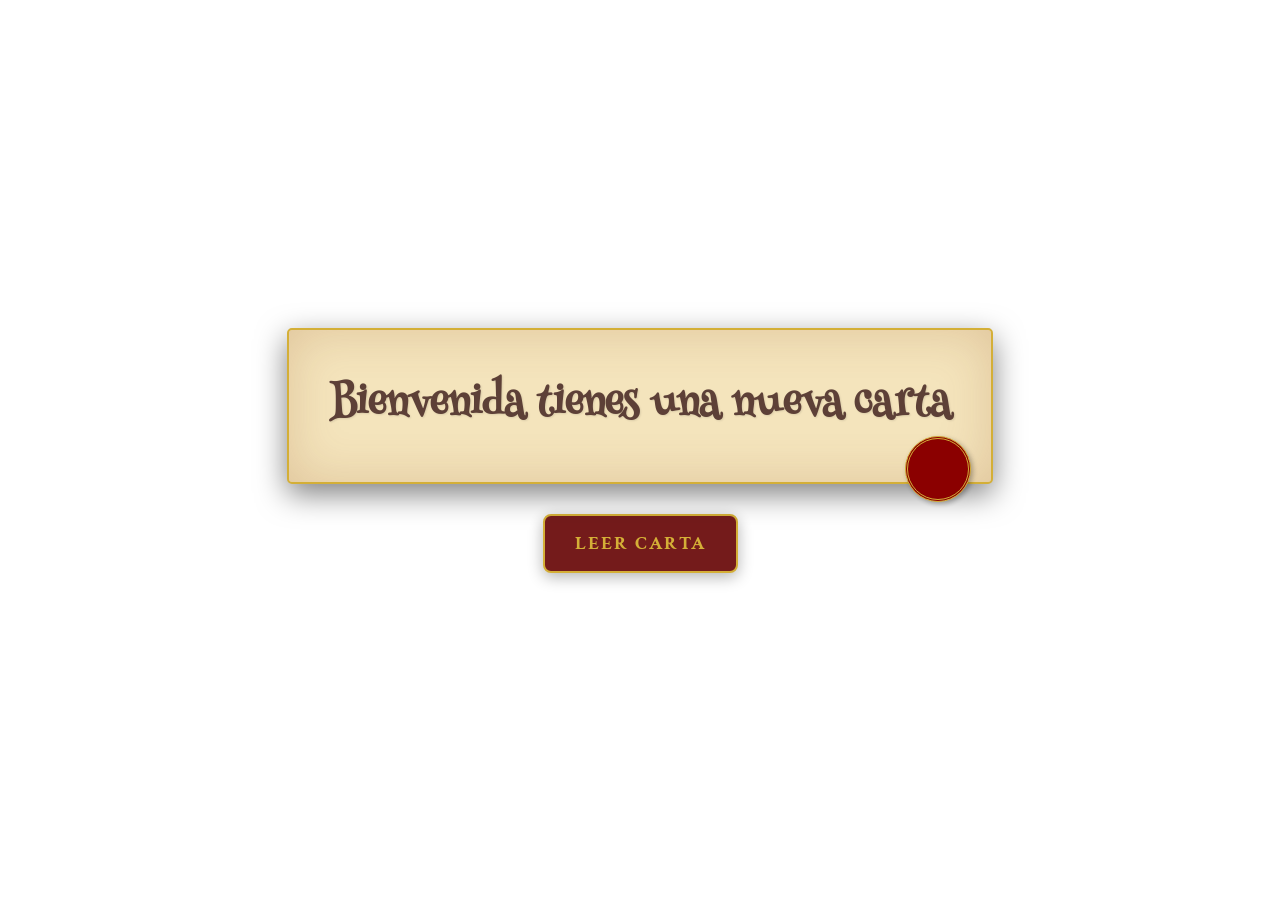
<file: index.html>
<!DOCTYPE html>
<html lang="es">
<head>
    <meta charset="UTF-8">
    <meta name="viewport" content="width=device-width, initial-scale=1.0">
    <title>Correo de la Lechuza</title>
    <link rel="stylesheet" href="css/one.css">
    <link href="https://fonts.googleapis.com/css2?family=Crimson+Text:ital,wght@0,400;0,700;1,400&family=Henny+Penny&display=swap" rel="stylesheet">
</head>
<body>
 <video autoplay muted loop id="video-fondo">
  <source src="vid/bienvenida.mp4" type="video/mp4">
  Tu navegador no soporta videos.
</video>   

<div class="inicio" id="inicio">
  <h2>Bienvenida tienes una nueva carta</h2>
</div>
<form action="carta.html" method="get">
<button type="submit">Leer carta</button>
</form>
</body>
</html>
</file>
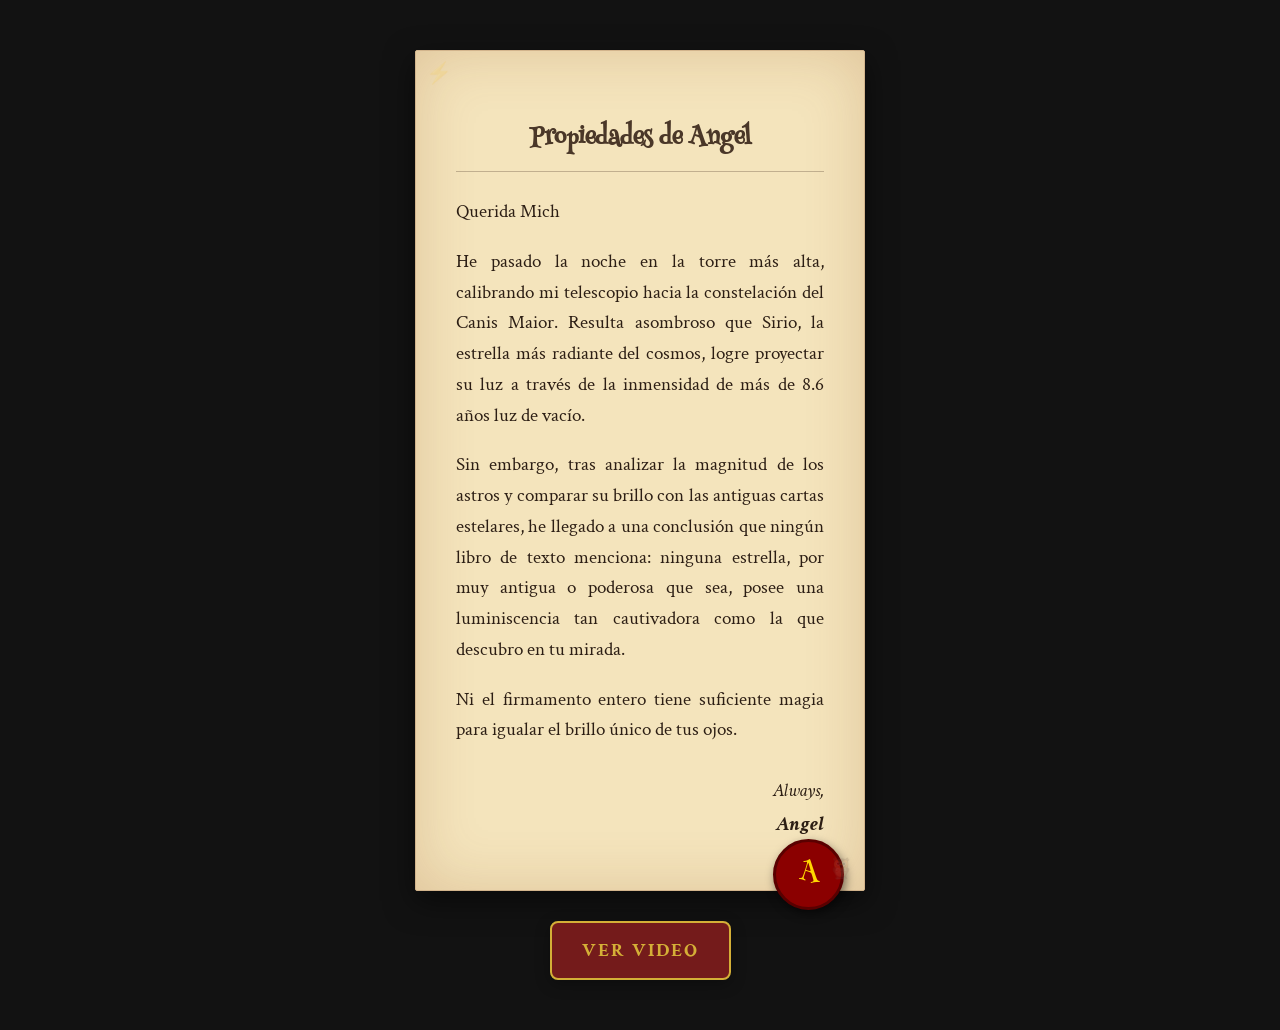
<file: carta.html>
<!DOCTYPE html>
<html lang="es">
<head>
    <meta charset="UTF-8">
    <meta name="viewport" content="width=device-width, initial-scale=1.0">
    <title>Carta</title>
    <link rel="stylesheet" href="css/deco.css">
    <link href="https://fonts.googleapis.com/css2?family=Crimson+Text:ital,wght@0,400;0,700;1,400&family=Henny+Penny&display=swap" rel="stylesheet">
</head>
<body>
    <div class="pergamino-container">
        <div class="stack-container">
          <main class="pergamino">
            <div class="decoracion top-left">⚡</div>
            
            <header>
                <h1>Propiedades de Angel</h1>
            </header>

            <article class="contenido">
                <p>Querida Mich</p>
                
                <p> He pasado la noche en la torre más alta, calibrando mi telescopio hacia la constelación del Canis Maior. Resulta asombroso que Sirio, la estrella más radiante del cosmos, logre proyectar su luz a través de la inmensidad de más de 8.6 años luz de vacío. </p>
                
                <p> Sin embargo, tras analizar la magnitud de los astros y comparar su brillo con las antiguas cartas estelares, he llegado a una conclusión que ningún libro de texto menciona: ninguna estrella, por muy antigua o poderosa que sea, posee una luminiscencia tan cautivadora como la que descubro en tu mirada. </p>
                
                <p> Ni el firmamento entero tiene suficiente magia para igualar el brillo único de tus ojos. </p>
                
                <footer class="firma">
                    Always,<br>
                    <span> Angel</span>
                </footer>
            </article>

            <div class="sello" title="Sello de Hogwarts">A</div>
            <div class="decoracion bottom-right">🦉</div>
          </main>
        <form action="video.html" method="get">
          <button type="submit">Ver video</button>
        </form>
     </div>
    </div>
</body>
</html>
</file>
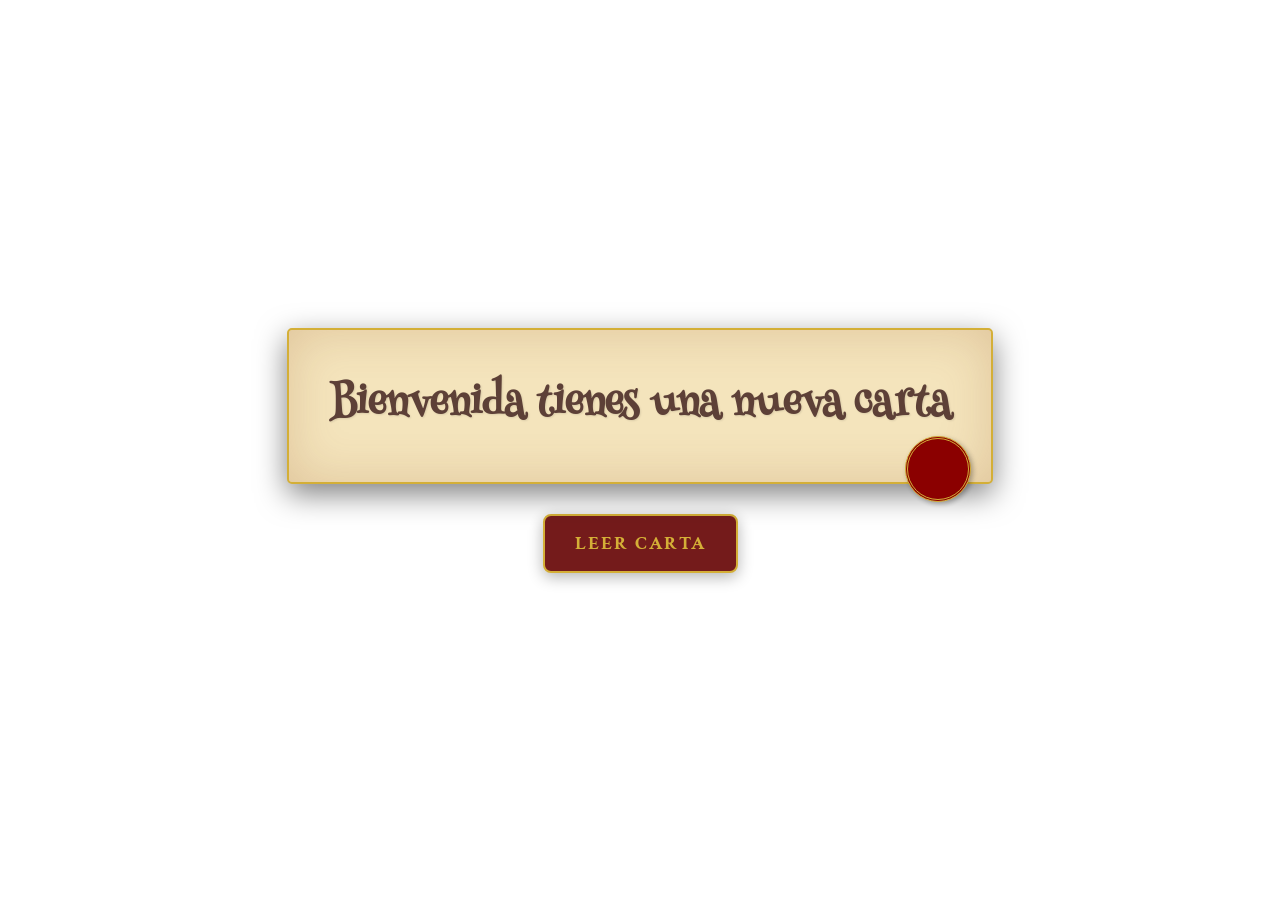
<file: main.html>
<!DOCTYPE html>
<html lang="es">
<head>
    <meta charset="UTF-8">
    <meta name="viewport" content="width=device-width, initial-scale=1.0">
    <title>Correo de la Lechuza</title>
    <link rel="stylesheet" href="one.css">
    <link href="https://fonts.googleapis.com/css2?family=Crimson+Text:ital,wght@0,400;0,700;1,400&family=Henny+Penny&display=swap" rel="stylesheet">
</head>
<body>
 <video autoplay muted loop id="video-fondo">
  <source src="/vid/bienvenida.mp4" type="video/mp4">
  Tu navegador no soporta videos.
</video>   

<div class="inicio" id="inicio">
  <h2>Bienvenida tienes una nueva carta</h2>
</div>
<form action="carta.html" method="get">
<button type="submit">Leer carta</button>
</form>
</body>
</html>
</file>
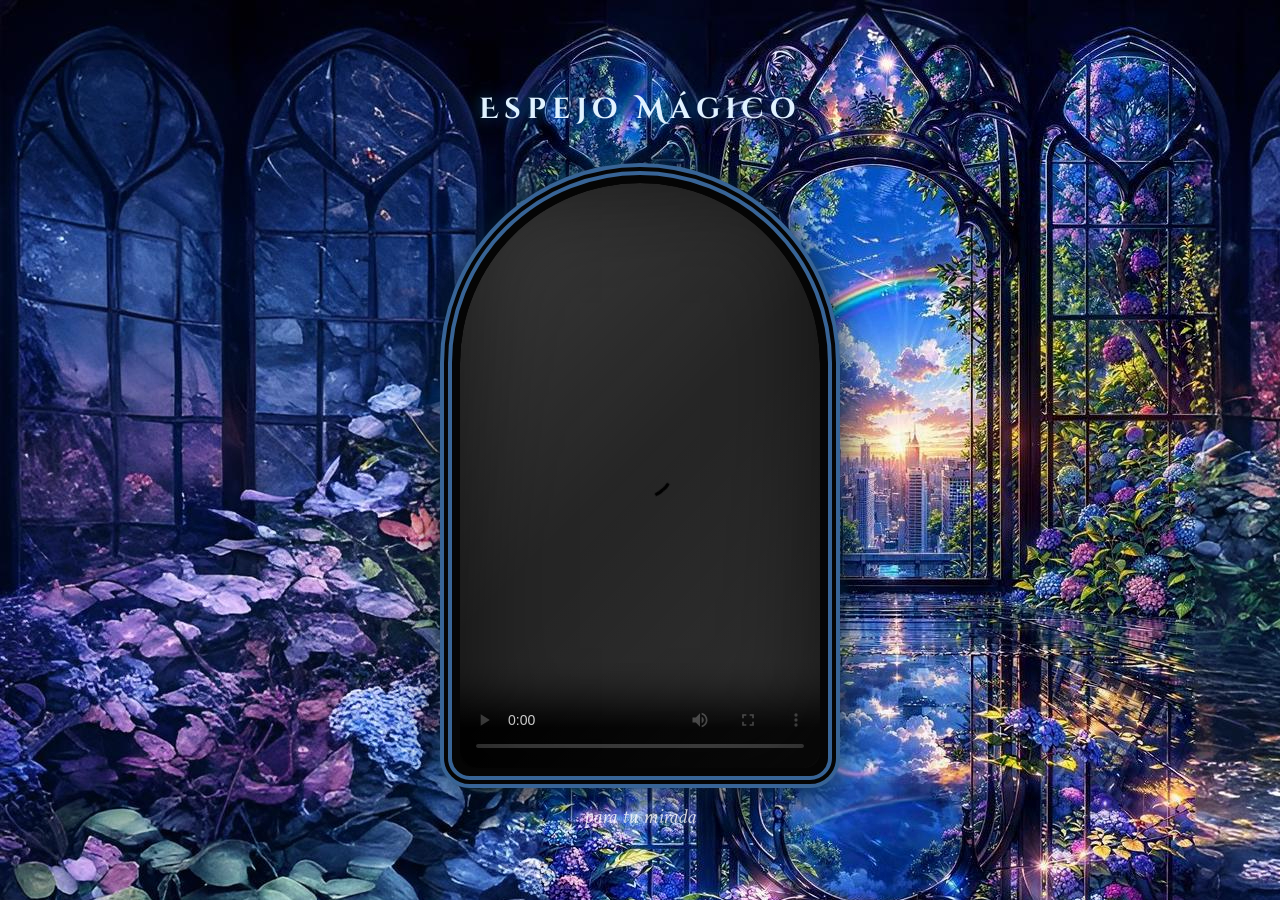
<file: video.html>
<!DOCTYPE html>
<html lang="es">
<head>
    <meta charset="UTF-8">
    <meta name="viewport" content="width=device-width, initial-scale=1.0">
    <title>Espejo Mágico</title>
    <link rel="stylesheet" href="css/vid.css">
    <link href="https://fonts.googleapis.com/css2?family=Cinzel+Decorative:wght@700&family=Crimson+Text:ital@1&display=swap" rel="stylesheet">
</head>
<body background="img/fondo.jpg">
    <div class="stars-overlay"></div>
    
    <div class="main-container">
        <h1 class="mirror-title fade-in-magic">Espejo Mágico</h1>

        <div class="mirror-frame">
            <div class="mirror-glass">
                <video autoplay loop controls playsinline class="magic-video">
                    <source src="vid/cartaam.mp4" type="video/mp4">
                    Tu navegador no soporta videos.
                </video>
                <div class="reflection-overlay"></div>
            </div>
        </div> 

        <div class="magic-text">para tu mirada</div>
    </div>
</body>
</html>
</file>
<file: css/one.css>
/* Configuración General */
body {
    background-color: transparent;
    display: flex;
    flex-direction: column;
    align-items: center;
    justify-content: center;
    height: 100vh;
    margin: 0;
    font-family: 'Crimson Text', serif;
    color: #3e2723;
}
#video-fondo {
    position: fixed;
    right: 0;
    bottom: 0;
    min-width: 100%;
    min-height: 100%;
    width: auto;
    height: auto;
    z-index: -100; /* Lo envía al fondo de todo */
    background-size: cover;
    filter: brightness(0.6); /* Opcional: oscurece el video para que el texto se lea mejor */
}

.inicio {
    background: #f4e4bc; 
    padding: 40px;
    border-radius: 5px;
    box-shadow: 0 10px 30px rgba(0,0,0,0.5), inset 0 0 50px rgba(139, 69, 19, 0.2);
    border: 2px solid #d4af37; 
    text-align: center;
    max-width: 80%;
    position: relative;
    margin-bottom: 30px;
}


h2 {
    font-family: 'Henny Penny', cursive;
    font-size: 2.5rem;
    margin: 0;
    color: #5d4037;
    text-shadow: 1px 1px 2px rgba(0,0,0,0.1);
}


.inicio::after {
    content: '';
    position: absolute;
    bottom: -20px;
    right: 20px;
    width: 60px;
    height: 60px;
    background: #8b0000; 
    border-radius: 50%;
    box-shadow: 2px 2px 5px rgba(0,0,0,0.3);
    border: 3px double #d4af37;
}

/* Estilo del Botón */
button {
    background-color: #741b1b;
    color: #d4af37; 
    font-family: 'Crimson Text', serif;
    font-weight: bold;
    font-size: 1.2rem;
    padding: 15px 30px;
    border: 2px solid #d4af37;
    border-radius: 8px;
    cursor: pointer;
    transition: all 0.3s ease;
    text-transform: uppercase;
    letter-spacing: 2px;
    box-shadow: 0 4px 15px rgba(0,0,0,0.3);
}

button:hover {
    background-color: #d4af37;
    color: #741b1b;
    transform: scale(1.1) rotate(-2deg);
    box-shadow: 0 6px 20px rgba(212, 175, 55, 0.4);
}

@keyframes aparecer {
    from { opacity: 0; transform: translateY(20px); }
    to { opacity: 1; transform: translateY(0); }
}

.inicio, button {
    animation: aparecer 1.5s ease-out;
}
</file>
<file: css/deco.css>
/* Configuración General */
body {
    background-color: #121212;
    background-image: url(https://i.pinimg.com/1200x/23/fc/75/23fc75a20d6a27506d4aebd2fc7bb2d1.jpg);
    background-size: cover;
    display: flex;
    justify-content: center;
    align-items: center;
    min-height: 100vh;
    margin: 0;
    overflow-x: hidden;
    overflow-y: auto;
    padding: 20px;
    flex-direction: column;
    padding-top: 50px;
    padding-bottom: 50px;
}

.pergamino-container {
    animation: flotar 4s ease-in-out infinite;
    width: 100%;
    display: flex;
    justify-content: center;
}

@keyframes flotar {
    0%, 100% { transform: translateY(0) rotate(-1deg); }
    50% { transform: translateY(-15px) rotate(1deg); }
}

.pergamino {
    position: relative;
    width: 95%;
    max-width: 450px;
    background: #f4e4bc;
    background-image: url('https://www.transparenttextures.com/patterns/paper-fibers.png');
    padding: 50px 40px;
    box-shadow: 0 10px 30px rgba(0,0,0,0.5), inset 0 0 60px rgba(139, 69, 19, 0.2);
    border-radius: 2px;
    border: 1px solid #d2b48c;
    box-sizing: border-box; /* Fundamental para que el padding no rompa el diseño */
}

h1 {
    font-family: 'Henny Penny', cursive;
    color: #4a3728;
    text-align: center;
    font-size: 1.5rem;
    margin-bottom: 25px;
    border-bottom: 1px solid rgba(74, 55, 40, 0.3);
    padding-bottom: 10px;
}

.contenido {
    font-family: 'Crimson Text', serif;
    color: #2c1e14;
    line-height: 1.6;
    font-size: 1.2rem;
    text-align: justify;
}

.firma {
    margin-top: 30px;
    text-align: right;
    font-style: italic;
}

.firma span {
    font-weight: bold;
    display: block;
    font-size: 1.3rem;
}

.sello {
    position: absolute;
    bottom: -20px;
    right: 20px;
    width: 65px;
    height: 65px;
    background: #8b0000;
    border-radius: 50%;
    display: flex;
    justify-content: center;
    align-items: center;
    color: #ffd700;
    font-family: 'Henny Penny', cursive;
    font-size: 1.6rem;
    box-shadow: 2px 4px 10px rgba(0,0,0,0.5);
    border: 3px solid #5a0000;
    cursor: pointer;
    transition: all 0.3s ease;
    user-select: none;
}

.sello:hover, .sello:active {
    transform: scale(1.1) rotate(15deg);
    background: #a30000;
    box-shadow: 0 0 15px rgba(255, 215, 0, 0.4);
}

.decoracion {
    position: absolute;
    font-size: 1.3rem;
    opacity: 0.15;
}
.top-left { top: 10px; left: 10px; }
.bottom-right { bottom: 10px; right: 10px; }

button {
    position: relative;
    background-color: #741b1b;
    color: #d4af37; 
    font-family: 'Crimson Text', serif;
    font-weight: bold;
    font-size: 1.2rem;
    padding: 15px 30px;
    border: 2px solid #d4af37;
    border-radius: 8px;
    cursor: pointer;
    transition: all 0.3s ease;
    text-transform: uppercase;
    letter-spacing: 2px;
    box-shadow: 0 4px 15px rgba(0,0,0,0.3);
    margin: 0 auto;
    display: block;
}

button:hover {
    background-color: #d4af37;
    color: #741b1b;
    transform: scale(1.1) rotate(-2deg);
}


.stack-container {
    display: flex;
    flex-direction: column;
    align-items: center;
    width: 100%;
    gap: 30px;
}

.button-container {
    display: flex;
    justify-content: center;
    width: 100%;
}
/* Ajustes finos para pantallas muy pequeñas */
@media (max-width: 380px) {
    .pergamino {
        padding: 40px 25px;
    }
    h1 { font-size: 1.3rem; }
    .contenido { font-size: 1.1rem; }
    .sello { width: 55px; height: 55px; font-size: 1.4rem; }
}
</file>
<file: one.css>
/* Configuración General */
body {
    background-color: transparent;
    display: flex;
    flex-direction: column;
    align-items: center;
    justify-content: center;
    height: 100vh;
    margin: 0;
    font-family: 'Crimson Text', serif;
    color: #3e2723;
}
#video-fondo {
    position: fixed;
    right: 0;
    bottom: 0;
    min-width: 100%;
    min-height: 100%;
    width: auto;
    height: auto;
    z-index: -100; /* Lo envía al fondo de todo */
    background-size: cover;
    filter: brightness(0.6); /* Opcional: oscurece el video para que el texto se lea mejor */
}

.inicio {
    background: #f4e4bc; 
    padding: 40px;
    border-radius: 5px;
    box-shadow: 0 10px 30px rgba(0,0,0,0.5), inset 0 0 50px rgba(139, 69, 19, 0.2);
    border: 2px solid #d4af37; 
    text-align: center;
    max-width: 80%;
    position: relative;
    margin-bottom: 30px;
}


h2 {
    font-family: 'Henny Penny', cursive;
    font-size: 2.5rem;
    margin: 0;
    color: #5d4037;
    text-shadow: 1px 1px 2px rgba(0,0,0,0.1);
}


.inicio::after {
    content: '';
    position: absolute;
    bottom: -20px;
    right: 20px;
    width: 60px;
    height: 60px;
    background: #8b0000; 
    border-radius: 50%;
    box-shadow: 2px 2px 5px rgba(0,0,0,0.3);
    border: 3px double #d4af37;
}

/* Estilo del Botón */
button {
    background-color: #741b1b;
    color: #d4af37; 
    font-family: 'Crimson Text', serif;
    font-weight: bold;
    font-size: 1.2rem;
    padding: 15px 30px;
    border: 2px solid #d4af37;
    border-radius: 8px;
    cursor: pointer;
    transition: all 0.3s ease;
    text-transform: uppercase;
    letter-spacing: 2px;
    box-shadow: 0 4px 15px rgba(0,0,0,0.3);
}

button:hover {
    background-color: #d4af37;
    color: #741b1b;
    transform: scale(1.1) rotate(-2deg);
    box-shadow: 0 6px 20px rgba(212, 175, 55, 0.4);
}

@keyframes aparecer {
    from { opacity: 0; transform: translateY(20px); }
    to { opacity: 1; transform: translateY(0); }
}

.inicio, button {
    animation: aparecer 1.5s ease-out;
}
</file>
<file: css/vid.css>
body {
    margin: 0;
    display: flex;
    justify-content: center;
    align-items: center;
    min-height: 100vh;
    overflow: hidden;
    font-family: 'serif';
}

.main-container {
    display: flex;
    flex-direction: column;
    align-items: center;
    gap: 15px;
    z-index: 10;
}

.fade-in-magic {
    opacity: 0;
    filter: blur(10px);
    animation: reveal 2.5s ease-out forwards;
}

@keyframes reveal {
    0% { opacity: 0; filter: blur(20px); transform: translateY(-20px); }
    50% { opacity: 0.5; filter: blur(5px); }
    100% { opacity: 1; filter: blur(0); transform: translateY(0); }
}

/* El Marco del Espejo */
.mirror-title {
    font-family: 'Cinzel Decorative', serif;
    color: #e0f2ff;
    font-size: 1.8rem;
    text-align: center;
    letter-spacing: 6px;
    text-shadow: 0 0 15px rgba(17, 129, 204, 0.7);
}

.mirror-frame {
    position: relative;
    width: 82vw; 
    height: 65vh;
    max-width: 360px;
    /* Borde con efecto de profundidad metálica */
    border: 12px double #386496; 
    border-radius: 200px 200px 30px 30px; 
    box-shadow: 
        0 0 40px rgba(0, 0, 0, 0.8),
        0 0 20px rgba(17, 129, 204, 0.3);
    background: #050505;
    padding: 8px;
}

/* El Cristal del Espejo */
.mirror-glass {
    position: relative;
    width: 100%;
    height: 100%;
    border-radius: 190px 190px 15px 15px;
    overflow: hidden;
    mask-image: linear-gradient(black, black); 
}

/* Video adaptado al formato vertical */
.magic-video {
    width: 100%;
    height: 100%;
    object-fit: cover;
    filter: brightness(0.9) contrast(1.1) saturate(1.2);
    border-radius: 190px 190px 20px 20px;
}

/* Efecto de Reflejo y Niebla */
.reflection-overlay {
    position: absolute;
    top: 0; left: 0;
    width: 100%; height: 100%;
    background: linear-gradient(
        135deg, 
        rgba(255,255,255,0.1) 0%, 
        rgba(255,255,255,0) 50%, 
        rgba(255,255,255,0.05) 100%
    );
    pointer-events: none;
    box-shadow: inset 0 0 100px rgba(0,0,0,0.6);
}

/* Texto Flotante */
.magic-text {
    font-family: 'Crimson Text', serif;
    font-style: italic;
    color: #ffffff;
    font-size: 1.3rem;
    opacity: 0.8;
    text-shadow: 0 0 8px rgba(255, 255, 255, 0.5);
}

@keyframes pulse {
    from { opacity: 0.4; transform: scale(1); }
    to { opacity: 1; transform: scale(1.05); }
}
</file>
